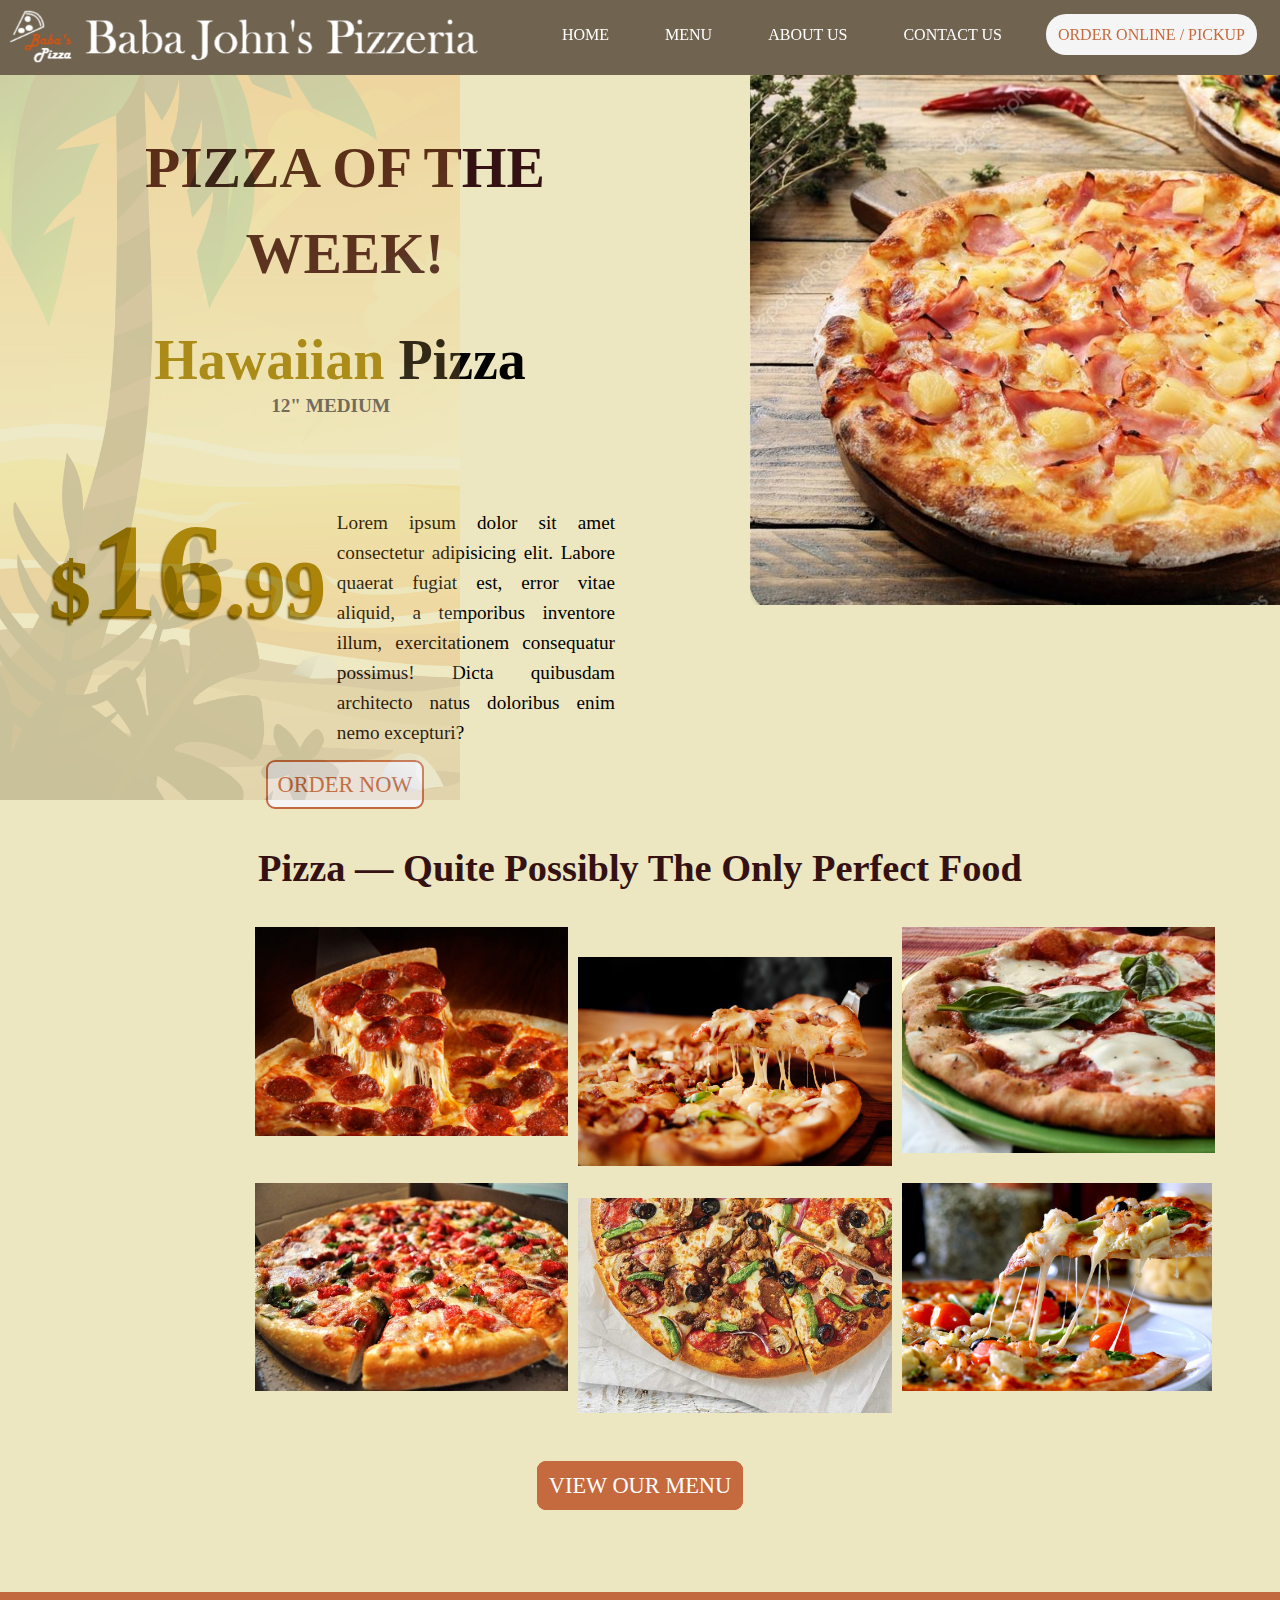
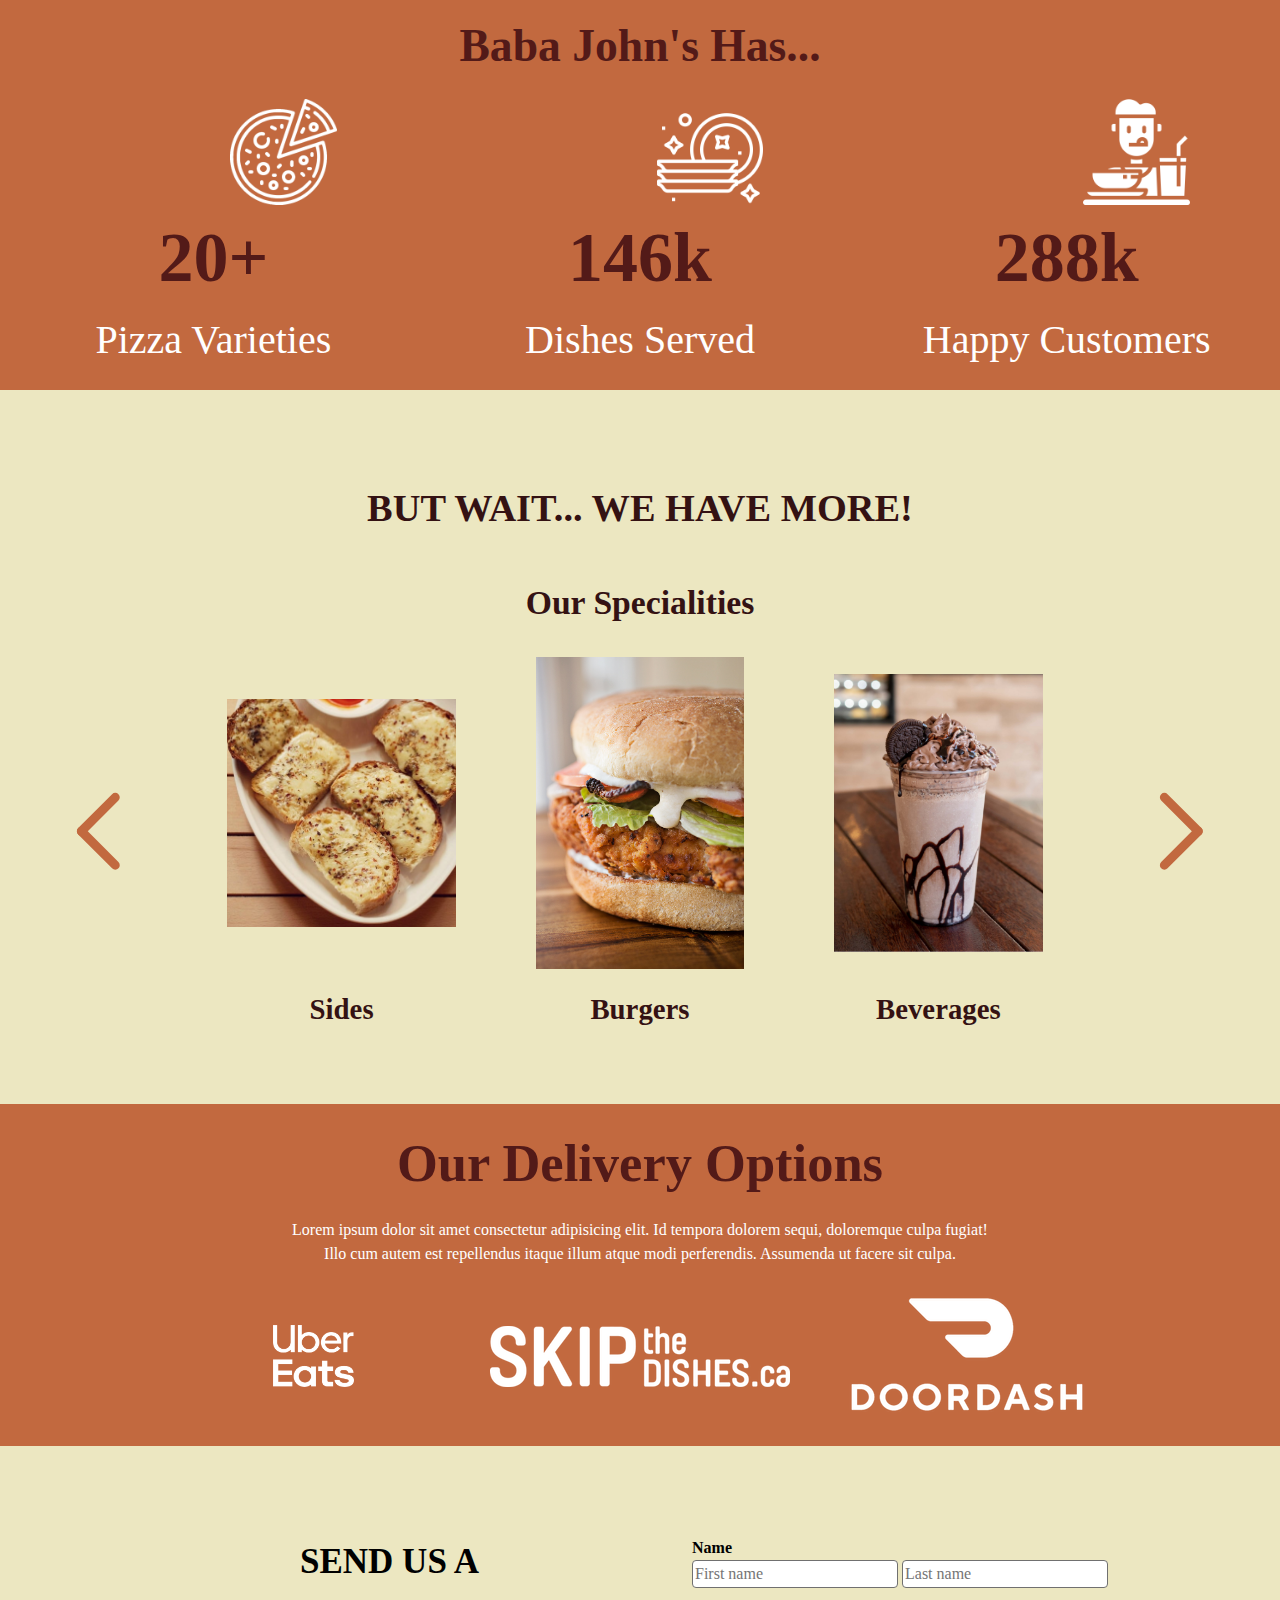
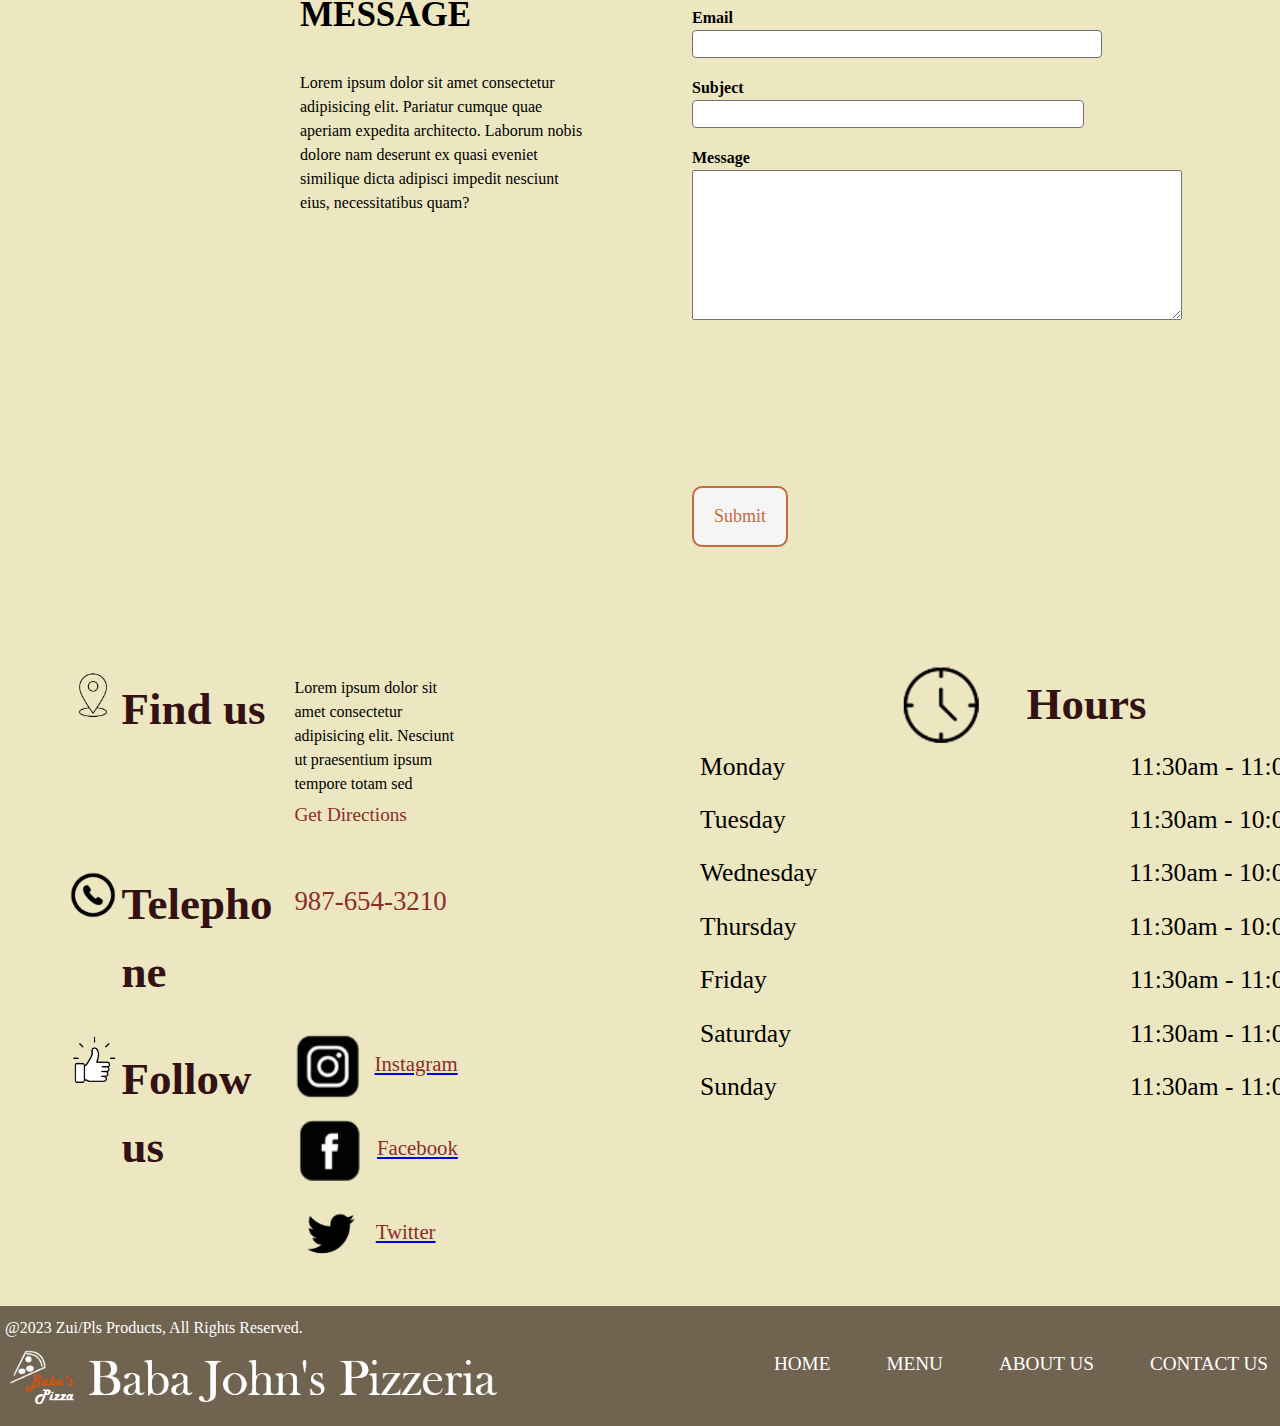
<file: index.html>
<!DOCTYPE html>
<html lang="en-ca">
  <head>
    <title>Baba John's Pizzaria</title>
    <meta charset="UTF-8" />
    <meta name="viewport" content="width=device-width, initial-scale=1" />
    <meta http-equiv="X-UA-Compatible" content="ie=edge">
    <link rel="stylesheet" href="reset.css" />
    <link rel="stylesheet" href="style.css" />
    <link rel="shortcut icon" href="Logo.png">
  </head>

<!-- PLEASE READ: 
Im so sorry for the super long html and css code,
I tried my best to be as efficient as possible but 
noticing how I have more than 600+ lines of css
with little to no comments may suggest otherwise.
-->

<body>
    <header>
      <!--Tried making it so that clicking the logo will send the user to the current page-->
    <a href="/"><img class="logo" src="Logoname.png" alt="Baba John's Pizzeria"></a>

    <nav class="menu">
        <ul>
          <li class="menu2"><a href="/home">HOME</a></li>
          <li class="menu2"><a href="/menu">MENU</a></li>
          <li class="menu2"><a href="/about">ABOUT US</a></li>
          <li class="menu2"><a href="/contact">CONTACT US</a></li>
          <li class="ordermenu"><a href="/order">ORDER ONLINE / PICKUP</a></li>
        </ul>
    </nav>
  </header>

 <main>
    <section>
      <!-- Testing hero section grid spacing. Reference: Grid1.png-->
      <!-- <div class="divide">
        <div class="left">
          <div>hi</div>
          <div>hi</div>
          <div class="left2">
            <div>hi</div>
            <div>hi</div>
          </div>
          <div class="left3">
            <div>hi</div>
            <div>hi</div>
          </div>
        </div>
        <div class="right">
          <div>hi</div>
        </div>
      </div> -->
        <div class="hero">
          <div class="left">
            <div class="top-content-main">
              <h2>Pizza of the week!</h2>
              <h3> <span class="top-content-main-span">Hawaiian</span> Pizza </h3>
              <h4> 12" Medium </h4>
            </div>
            <div class="top-content-middle">
              <div class="top-content-left">
                <h1><span class="top-content-left-span">$</span>16<span class="top-content-left-span">.99</span></h1>
              </div>
              <div class="top-content-right">
                <p> Lorem ipsum dolor sit amet consectetur adipisicing elit. Labore quaerat fugiat est, error vitae aliquid, a temporibus inventore illum, 
                  exercitationem consequatur possimus! Dicta quibusdam architecto natus doloribus enim nemo excepturi? </p>
              </div>
            </div>
            <div class="top-content-footer">
              <div class="top-content-footer-content">
                <a href="/order">Order now</a>
              </div>
            </div>
          </div>
          <div class="right">
            <img src="main_pizza.png" alt="Picture of Hawaiian pizza">
          </div>
        </div>
    </section> 
    
    <section>
      <div class="middle">
        <div class="middle-top">
          <h2>pizza — quite possibly the only perfect food</h2>
        </div>
        <div class="middle-content">
          <div class="middle-content-top-1">
            <a href="/menu/pizza"><img src="pizza1.jpg" alt="Picture of pizza"></a>
          </div>
          <div class="middle-content-top-2">
            <a href="/menu/pizza"><img src="pizza2.jpg" alt="Picture of pizza"></a>
          </div>
          <div class="middle-content-top-3">
            <a href="/menu/pizza"><img src="pizza3.jpg" alt="Picture of pizza"></a>
          </div>
          <div class="middle-content-bottom-1">
            <a href="/menu/pizza"><img src="pizza4.jpg" alt="Picture of pizza"></a>
          </div>
          <div class="middle-content-bottom-2">
            <a href="/menu/pizza"><img src="pizza5.jpg" alt="Picture of pizza"></a>
          </div>
          <div class="middle-content-bottom-3">
            <a href="/menu/pizza"><img src="pizza6.jpg" alt="Picture of pizza"></a>
          </div>       
        </div>
        <div class="middle-bottom">
          <a href="/menu">View Our Menu</a>
        </div>
      </div>
    </section>

    <section>
      <div class="middle3">
        <div class="middle3-title">
          <h2>Baba John's has...</h2>
        </div>

        <div class="middle3-content">

          <div class="middle3-content-1">
            <div class="middle3-content-icon-1">
              <img src="pizzaicon.png" alt="Pizza Icon image">
            </div>
            <div class="middle3-content-number-2">
              <h2>20+</h2>
            </div>
            <div class="middle3-content-desc-3">
              <h3>pizza varieties</h3>
            </div>
          </div>

          <div class="middle3-content-2">
            <div class="middle3-content-icon-1">
              <img src="dishesicon.png" alt="Pizza Icon image">
            </div>
            <div class="middle3-content-number-2">
              <h2>146k</h2>
            </div>
            <div class="middle3-content-desc-3">
              <h3>dishes served</h3>
            </div>
          </div>

          <div class="middle3-content-3">
            <div class="middle3-content-icon-3">
              <img src="customericon.png" alt="Pizza Icon image">
            </div>
            <div class="middle3-content-number-3">
             <h2>288k</h2>
            </div>
            <div class="middle3-content-desc-3">
              <h3>happy customers</h3>
            </div>
          </div>
          
        </div>

      </div>
    </section>

    <section>
      <div class="middle2">
        <div class="middle2title">
          <h2>But wait... We have more!</h2>
        </div>
        <div class="middle2sub">
          <h3>our specialities</h3>
        </div>
        <div class="middle2-content">
          <div class="middle2-content-left-arrow">
            <a href=""><img src="Left_arrow.png" alt="Left arrow buttom"></a>
          </div>
          <div class="middle2-content-cards">
            <div class="middle2-content-1-img">
              <a href="/menu/sides"><img src="Gbread.png" alt="Image of Garlic bread"></a>
            </div>
            <div class="middle2-content-2-img">
              <a href="/menu/burgers"><img src="Burger.png" alt="Image of a Burger"></a>
            </div>
            <div class="middle2-content-3-img">
              <a href="/menu/beverages"><img src="Oreo.png" alt="Image of a oreo milkshake"></a>
            </div>
            <div class="middle2-content-1-sub">
              <h4>sides</h4>
            </div>
            <div class="middle2-content-2-sub">
              <h4>burgers</h4>
            </div>
            <div class="middle2-content-3-sub">
              <h4>beverages</h4>
            </div>
          </div>
          <div class="middle2-content-right-arrow">
            <a href=""><img src="Right_arrow.png" alt="Right arrow buttom"></a>
          </div>
        </div>
      </div>
    </section>

    <section>
      <div class="bottom-top">
        <div class="bottom-top-title">
          <h2>Our Delivery Options</h2>
        </div>
        <div class="bottom-top-desc">
          <p>Lorem ipsum dolor sit amet consectetur adipisicing elit. Id tempora dolorem sequi, doloremque culpa fugiat!</p>
          <p>Illo cum autem est repellendus itaque illum atque modi perferendis. Assumenda ut facere sit culpa.</p>
        </div>
        <div class="bottom-top-logos">
          <div class="bottom-top-uber">
            <img src="UELogo.png" alt="Delivery Service Icon">
          </div>
          <div class="bottom-top-skip">
            <img src="SkipTheDishesLogo.png" alt="Delivery Service Icon">
          </div>
          <div class="bottom-top-door">
            <img src="DoorDashLogo.png" alt="Delivery Service Icon">
          </div>
        </div>
      </div>
    </section>

    <section class="messageformcontainer">
      <div class="messageform">
        <div class="messagetitle">
          <h2>send us a message</h2>
          <p>Lorem ipsum dolor sit amet consectetur adipisicing elit. Pariatur cumque quae aperiam expedita architecto. Laborum nobis dolore nam deserunt ex quasi eveniet similique dicta adipisci impedit nesciunt eius, necessitatibus quam?</p>
        </div>
        <div class="inputscontainer">
          <form class="inputs">
            <div class="name">
              <h4>Name</h4>
              <input type="text" id="firstname" name="name" class="firstinput" placeholder="First name">
              <input type="text" id="lastname" name="name" class="lastname" placeholder="Last name">
            </div>
            <div>
            <h4>Email</h4>
              <input type="text" id="email" name="email" class="emailinput" required="required">
            </div>
            <div>
              <h4>Subject</h4>
              <input type="text" id="subject" name="subject" class="subjectinput" required="required">
            </div>
            <div>
              <h4>Message</h4>
              <!-- Referenced code from: https://www.w3docs.com/snippets/html/how-to-create-a-multi-line-text-input-field-in-html.html-->
              <textarea id="message" name = "contact" class="messageinput" required="required"></textarea>
            </div>
            <div>
              <button class="button" type="submit">Submit</button>
            </div>
          </form>
        </div>
      </div>
    </section>

    <section>
      <div class="footer-top">
        <div class="left-container">
          <div class="location">
            <div class="locationtitle">
              <div class="locationicon">
                <img src="locationicon.png" alt="Location icon">
              </div>
              <div class="find">
                <h4>Find us</h4>
              </div>
              <div class="locationlorem">
                <p>Lorem ipsum dolor sit amet consectetur adipisicing elit. Nesciunt ut praesentium ipsum tempore totam sed</p>
                <p class="special">Get Directions</p>
              </div>
            </div>
          </div>

          <div class="telephone">
            <div class="telephonetitle">
              <div class="telephoneicon">
                <img src="phoneicon.png" alt="Icon of a phone">
              </div>
              <div class="phone">
                <h4>Telephone</h4>
              </div>
              <div class="special">
                <p>987-654-3210</p>
              </div>
            </div>
          </div>

          <div class="follow">
            <div class="followtitle">
              <div class="followicon">
                <img src="thumbsupicon.png" alt="Thumbs up icon">
              </div>
              <div class="follow">
                <h4>Follow us</h4>
              </div>
              <div class="special2">
                <div class="iconcontainer">
                  <img src="instaicon.png" alt="Instagram icon">
                  <a href="/"><p class="special">Instagram</p></a>
                </div>
                <div class="iconcontainer">
                  <img src="facebookicon.png" alt="Facebook icon">
                  <a href="/"><p class="special">Facebook</p></a>
                </div>
                <div class="iconcontainer">
                  <img src="twiitericon.png" alt="Twitter icon">
                  <a href="/"><p class="special">Twitter</p></a>
                </div>
              </div>
            </div>
          </div>

        </div>
        
        <div class="right-container">
          <div class="timings">
            <div class="timingtitle">
              <div class="timingicon">
                <img src="Clock.png" alt="icon of a clock"> 
              </div>
              <div class="hours">
                <h4>Hours</h4>
              </div>
            </div>
            <div class="timinglist">
              <ul>
                <li class="timing">
                  <p class="days">Monday</p>
                  <p>11:30am - 11:00pm</p>
                </li>
                <li class="timing">
                  <p class="days">Tuesday</p>
                  <p>11:30am - 10:00pm</p>
                </li>
                <li class="timing">
                  <p class="days">Wednesday</p>
                  <p>11:30am - 10:00pm</p>
                </li>
                <li class="timing">
                  <p class="days">Thursday</p>
                  <p>11:30am - 10:00pm</p>
                </li>
                <li class="timing">
                  <p class="days">Friday</p>
                  <p>11:30am - 11:00pm</p>
                </li>
                <li class="timing">
                  <p class="days">Saturday</p>
                  <p>11:30am - 11:00pm</p>
                </li>
                <li class="timing">
                  <p class="days">Sunday</p>
                  <p>11:30am - 11:00pm</p>
                </li>
              </ul>
            </div>
          </div>
        </div>
      </div>
    </section>
 </main>

<footer>
  <p>@2023 Zui/Pls Products, All Rights Reserved.</p>
  <a href="/"><img class="logo2" src="Logoname.png" alt="Baba John's Pizzeria"></a>
  <nav class="menufoot">
    <ul>
      <li class="menufooter"><a href="/home">HOME</a></li>
      <li class="menufooter"><a href="/menu">MENU</a></li>
      <li class="menufooter"><a href="/about">ABOUT US</a></li>
      <li class="menufooter"><a href="/contact">CONTACT US</a></li>
    </ul>
  </nav>
</footer>
</body>
</html>
</file>
<file: style.css>
header{
  background-color: rgb(112,99,80);
  margin: none;
  height:75px;
  width:100%;
  overflow:hidden;
  position:fixed;
  top:0;
}

.logo {
  width: 500px;
  float: left;
  padding:10px;
  overflow:hidden;
  position:fixed;
}

.menu {
  overflow:hidden;
  position:fixed;
  top:0;
  width:100%;
}

.menu ul{
  float:right;
  list-style: none;
  display:flex;
  flex-direction:row;
  flex-wrap: wrap;
  gap: 2rem;
  padding:23px;
}

.menu2 a {
  color:white;
  text-decoration: none;
  border-radius: 20px;
  padding:10px;
  border: 2px transparent solid;
}


.menu2 a:hover {
  background-color: white;
  color:#c5693f;
  border: 2px solid;
  border-radius: 20px;
  padding:10px;
  text-decoration: none;
}


.ordermenu a{
  background-color: whitesmoke;
  color:#c5693f;
  border: solid transparent 2px;
  border-radius: 20px;
  padding:10px;
  text-decoration: none;
}

.ordermenu :hover{
  background-color: whitesmoke;
  color:#c5693f;
  border: #c5693f solid 2px;
  border-radius: 20px;
  padding:10px;
  text-decoration: none;
}

body{
  background-color: rgb(236, 231, 193);
}

main{
  margin-top:75px;
  font-family: "Baskerville Old Face", serif;
} 

/* Testing grid spacing. Reference: Grid1.png & Grid2.png*/
/* div{
  border:red solid thin;
} */

.hero{
  display:grid;
  grid-template-columns: 50% 50%;
}

/* Referenced background image opacity code: https://coder-coder.com/background-image-opacity/ */
.hero::before {    
  content: "";
  background-image: url('banner.jpg');
  background-color: #464646;
  background-size: cover;
  background-attachment: fixed;
  position: absolute;
  top: 75px;
  right: 820px;
  bottom: 100px;
  left: 0px;
  opacity: 0.2;
}

.top-content-middle{
  display:grid;
  grid-template-columns: 49% 51%;
  margin-right:25px;
  margin-top:19px;
}

.top-content-footer{
  display:grid;
  grid-template-columns: 100%;
}

.right img{
  width:90%;
  margin-left:110px;
}

.left {
  padding-left:50px;
}

.top-content-main {
  padding-bottom: 30px;
}


.top-content-main h2 {
  font-size:360%;
  color: #341213;
  text-transform: uppercase;
  text-align: center;
  padding-top: 50px;
  padding-bottom:20px;
}

.top-content-main h3{
  font-size: 350%;
  text-transform: capitalize;
  text-align: center;
  padding-right: 10px;
}

.top-content-main-span {
  color: #987A00;
}

.top-content-main h4 {
  font-size:120%;
  text-transform: uppercase;
  text-align: right;
  padding-right: 250px;
  margin-top: -10px;
  color: #504f4f;
}

.top-content-left {
  font-size:240%;
  color:#987A00;
  text-align: center;
  text-shadow:#6d5701 -2px 3px 2px;
}

.top-content-left h1 {
  font-size:350%;
  color:#987A00;
  text-align: center;
}

.top-content-left-span{
  font-size: 60%;
}

.top-content-right{
  font-size: 120%;
  padding-top:38px;
  padding-left:10px;
  text-align: justify;
  line-height:30px;
}

.top-content-footer-content{
  text-transform: uppercase;
  font-size:140%;
  text-align: center;
  padding-top:20px;
}

.top-content-footer-content a{
  background-color: whitesmoke;
  color:#c5693f;
  border: solid #c5693f 2px;
  border-radius: 9px;
  padding:10px;
  text-decoration: none;
}

/* Visual reference: Grid2.png */
.middle-content{
  display:grid;
  grid-template-columns: repeat(3, 1fr);
  grid-template-rows: 50% 50%;
  column-gap: 10px;
  row-gap:10px;
  margin-left: 255px;
}

.middle-top{
  margin-top: 3%;
  font-size:160%;
  color: #341213;
  text-transform: capitalize;
  text-align: center;
  margin-bottom:30px;
}

.middle-content{
align-items: stretch;
width:75%;
}

.middle-content-top-1 {
height:105%;
}

.middle-content-top-2 {
padding-top:30px;
}

.middle-content-top-3 {
padding-bottom:25px;
}

.middle-content-bottom-2{
  padding-top:15px;
}

.middle-content-bottom-3{
  width:99%;
}

.middle-bottom{
  margin-top: 50px;
  text-transform: uppercase;
  font-size:140%;
  text-align: center;
  margin-bottom: 85px;
}

.middle-bottom a {
  background-color: #c5693f;
  color:white;
  border: #c5693f solid 2px;
  border-radius: 9px;
  padding:10px;
  text-decoration: none;
}

.middle2title{
  font-size: 160%;
  color: #341213;
  text-transform: uppercase;
  text-align: center;
}

.middle2sub {
  margin-top: 40px;
  font-size:180%;
  color: #341213;
  text-transform: capitalize;
  text-align: center;
}

.middle2-content {
margin-top: 20px;
display:grid;
grid-template-columns: 13% 74% 13%;
}

.middle2 h4{
  text-align: center;
  text-transform:capitalize;
  font-size: 180%;
  color:#341213;
}

.middle2-content-cards{
  display:grid;
  grid-template-columns: repeat(3,1fr);
  grid-template-rows: 90% 10%;
  column-gap: 90px;
  row-gap:10px;
  width:85%;
  place-self:center;

  /* Used for testing border location
  /* border:green solid thin; */
}

.middle2-content-1-img{
  width:110%;
  place-self: center;
}

.middle2-content-2-img{
  place-self: center;
}

.middle2-content-3-img{
  place-self: center;
}

.middle2-content-left-arrow{
  padding-left: 30px;
  place-self: center;
}

.middle2-content-right-arrow{
  padding-right: 30px;
  place-self: center;
}

.middle3{
  margin-top:90px;
  background-color: #C2693F;
  margin-bottom:90px;
}

.middle3-title{
  text-align: center;
  font-size: 190%;
  color:#531A18;
  text-transform: capitalize;
  font-weight: lighter;
  margin-bottom:18px;
  padding-top: 20px;
}

/* Testing grid spacing. Reference: Grid1.png & Grid2.png*/
/*  div{
  border:red solid thin;
} */

.middle3-content{
  display:grid;
  grid-template-columns: repeat(3,1fr);
  grid-template-rows: 45% 16% 12%;
  justify-items: center;
  text-align: center;
}

.middle3-content img{
  margin-left:230px;
  max-height:30%;
  max-width:25%;
  align-self: center;
}

.middle3-content h2{
  font-size: 70px;
  color:#531A18;
}

.middle3-content h3{
  text-transform: capitalize;
  font-size:40px;
  color: white;
  font-weight: lighter;
  padding-bottom: 20px;
}

.bottom-top{
  margin-top:90px;
  background-color: #C2693F;
  margin-bottom:90px;
}

.bottom-top-title{
  font-size: 35px;
  color:#531A18;
  text-align: center;
  padding-top: 20px;
}

.bottom-top-desc{
  text-align: center;
  padding-top: 15px;
  color:white;
}

.bottom-top-logos{
  margin-top: 30px;
  display:grid;
  grid-template-columns: repeat(3,1fr);
  align-items: center;
  justify-items: center;
  padding:0px 150px 30px 150px;
}

.bottom-top-uber{
  max-width:25%;
}

.messageformcontainer{
  margin-left: 200px;
}

.messageform {
  display:grid;
  grid-template-columns: 40% 50%;
  margin-left: 100px;
}

.messagetitle{
  margin-right:100px;
}

.messagetitle h2{
  text-transform: uppercase;
  font-size: 35px;
  margin-bottom:30px;
}

.inputs{
  display:grid;
  /* grid-template-rows: 15% 15% 15% 15% 15%; */
  grid-template-rows: 70px 70px 70px 340px 60px;
}

.inputs button{
  background-color: whitesmoke;
  color:#c5693f;
  border: #c5693f solid 2px;
  border-radius: 10px;
  text-decoration: none;
  font-size:large;
  padding:15px 20px 15px 20px;
}

.inputs button:hover{
  background-color: #c5693f;
  color: whitesmoke;
  border-radius: 10px;
  text-decoration: none;
}

.inputs input{
  border:1.5px solid #707070;
  border-radius: 4px;
}

.inputs input:focus{
  border:2px solid #4a4a4a;
}

.emailinput{
  width:410px;
}

.subjectinput{
  width:80%;
}

.messageinput{
  padding:12px;
  width:100%;
  min-height:150px;
  resize:vertical;
  max-height: 80%;
}

.footer-top{
  margin-top:120px;
  display:grid;
  grid-template-columns: 50% 700px;
  gap:20px;
}

.footer-top h4{
  font-size: 45px;
  color:#341213;
}

.left-container{
  display:grid;
  grid-template-rows: 200px 150px 200px;
  margin-left:10%;
}

.timingtitle{
  display:flex;
  align-items: center;
  justify-content: center;
}

.timingtitle img{
  max-width: 50%;
  margin-left:30px;
}

.locationtitle{
  display:grid;
  grid-template-columns: 10% 30% 30%;
}

.locationlorem{
  padding-top: 10px;
}

.find{
  padding-top: 10px;
}

.phone{
  padding-top:5px;
}

.follow{
  padding-top:15px;
}

.special{
  padding-top:5px;
  color:#8E2C28;
  font-size:120%;
  text-decoration: none;
}

.telephonetitle{
  display:grid;
  grid-template-columns: 10% 30% 30%;
}

.followtitle{
  display:grid;
  grid-template-columns: 10% 30% 30%;
}

.special2{
  display:grid;
  grid-template-rows: repeat(3,1fr);
  text-decoration: none;
}

.special2 img{
  max-height:85%;
  max-width: 85%;
}

.telephone p{
  padding-top:10px;
  font-size:140%;
}

.iconcontainer{
  display:flex;
}

.follow p{
  padding-top:17px;
  margin-left:10px;
  font-size:130%;
}

.timing{
  display:flex;
  justify-content: space-between;
  padding:0px 30px 15px 0px;
  font-size: 160%;
}

.timinglist{
  margin-top:5px;
}

footer{
  background-color: rgb(112,99,80);
  height:120px;
  width:100%;
  padding-top:10px;
  margin-top:90px;
}

footer p{
  margin-left:5px;
  color:white;
}


.logo2 {
  width: 500px;
  float: left;
  padding-top:10px;
  margin-left:10px;
}

.menufoot {
  width:100%;
}

.menufoot ul{
  float: right;
  list-style: none;
  display: flex;
  flex-direction: row;
  flex-wrap: wrap;
  gap: 2rem;
  padding-top:10px;
  font-size: 120%;
}

.menufooter a {
  color:white;
  text-decoration: none;
  border-radius: 20px;
  padding:10px;
  border: 2px transparent solid;
}


.menufooter a:hover {
  background-color: white;
  color:#c5693f;
  border: 2px solid;
  border-radius: 20px;
  padding:10px;
  text-decoration: none;
}
</file>
